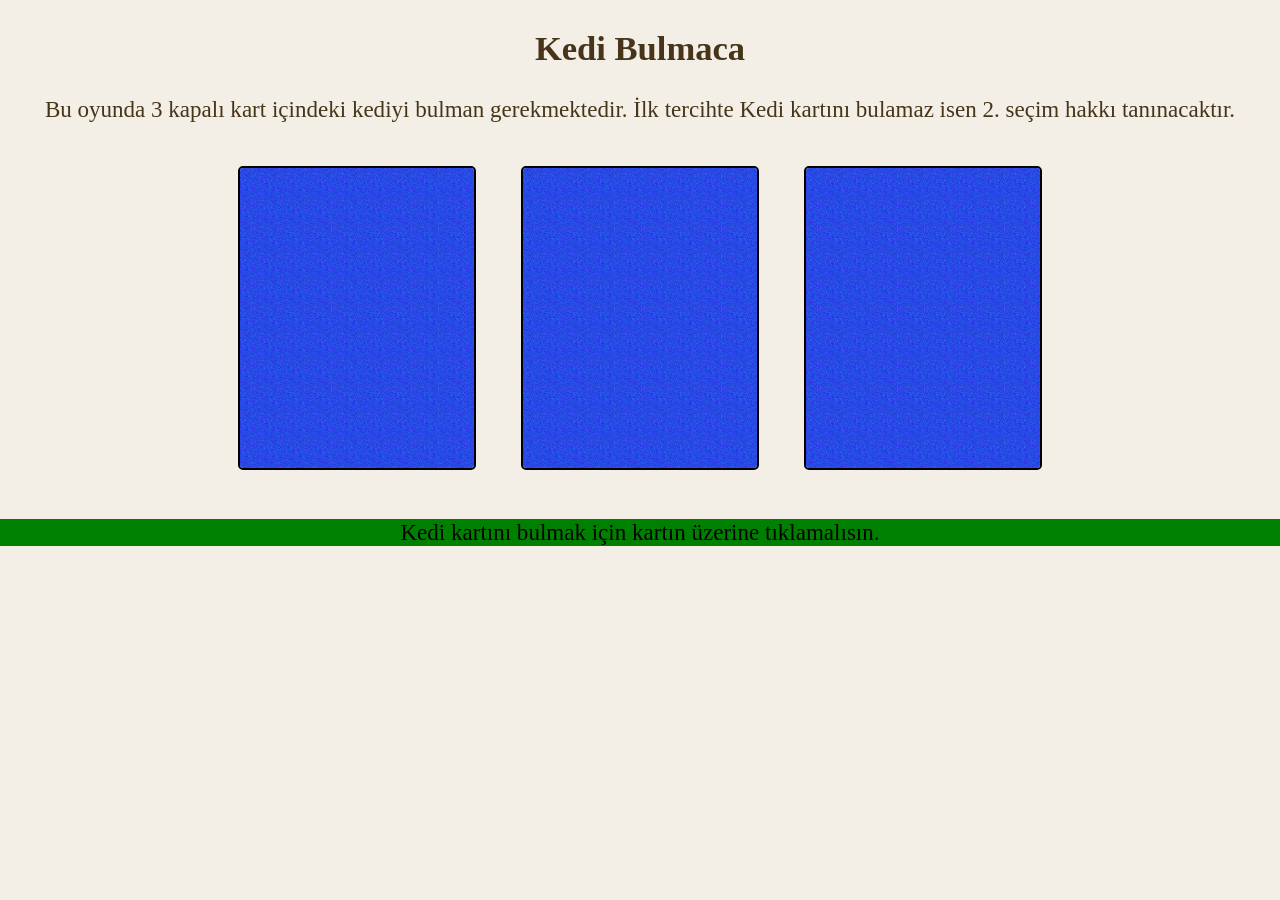
<file: index.html>
<!DOCTYPE html>
<html>
<head>
    <meta charset="UTF-8">
    <title>Kediyi Bul</title>
    <link rel="stylesheet" href="style.css"/>
    <script src="kod.js"></script>
</head>
<body>

<h2>Kedi Bulmaca</h2>

<p>
    Bu oyunda 3 kapalı kart içindeki kediyi bulman gerekmektedir. İlk tercihte Kedi kartını bulamaz isen 2. seçim hakkı tanınacaktır.
</p>

<img id="img0" class="kart" src="img/ArkaKapak.png" onclick="sec(0)">
<img id="img1" class="kart" src="img/ArkaKapak.png" onclick="sec(1)">
<img id="img2" class="kart" src="img/ArkaKapak.png" onclick="sec(2)">

<div class="mesaj">
    <p id="alanId">Kedi kartını bulmak için kartın üzerine tıklamalısın.</p>
    <p id="kazandiId" style="display: none">Kazandın! Tebrikler!
        Yeniden oynamak için <span onclick="yeniden()" class="link">buraya</span> tıklayabilirsin.
    </p>
    <p id="yenildiId" style="display: none">Kaybettin...
        Yeniden oynamak için <span onclick="yeniden()" class="link">buraya</span> tıklayabilirsin.
    </p>
</div>

<script>
    yeniden();
</script>

</body>
</html>
</file>
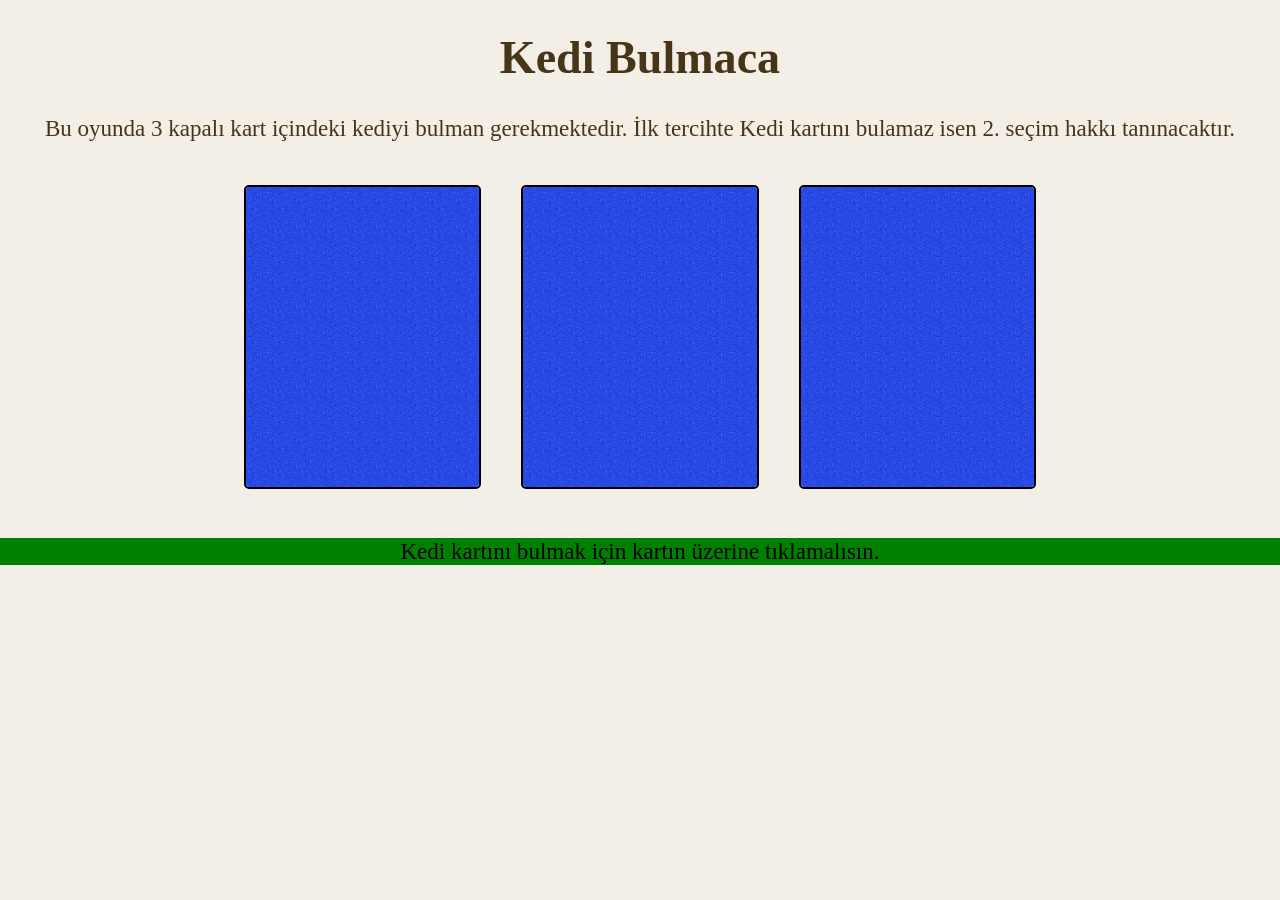
<file: Odev_03/public/index.html>
<!DOCTYPE html>
<html>
<head>
    <meta charset="UTF-8">
    <title>Kediyi Bul</title>
    <link rel="stylesheet" href="style.css"/>
</head>
<body>
<div class="container">
    <h1>Kedi Bulmaca</h1>
    <div class="main-content" id="root" />
</div>

<script src="bundle.js"></script>
</body>
</html>
</file>
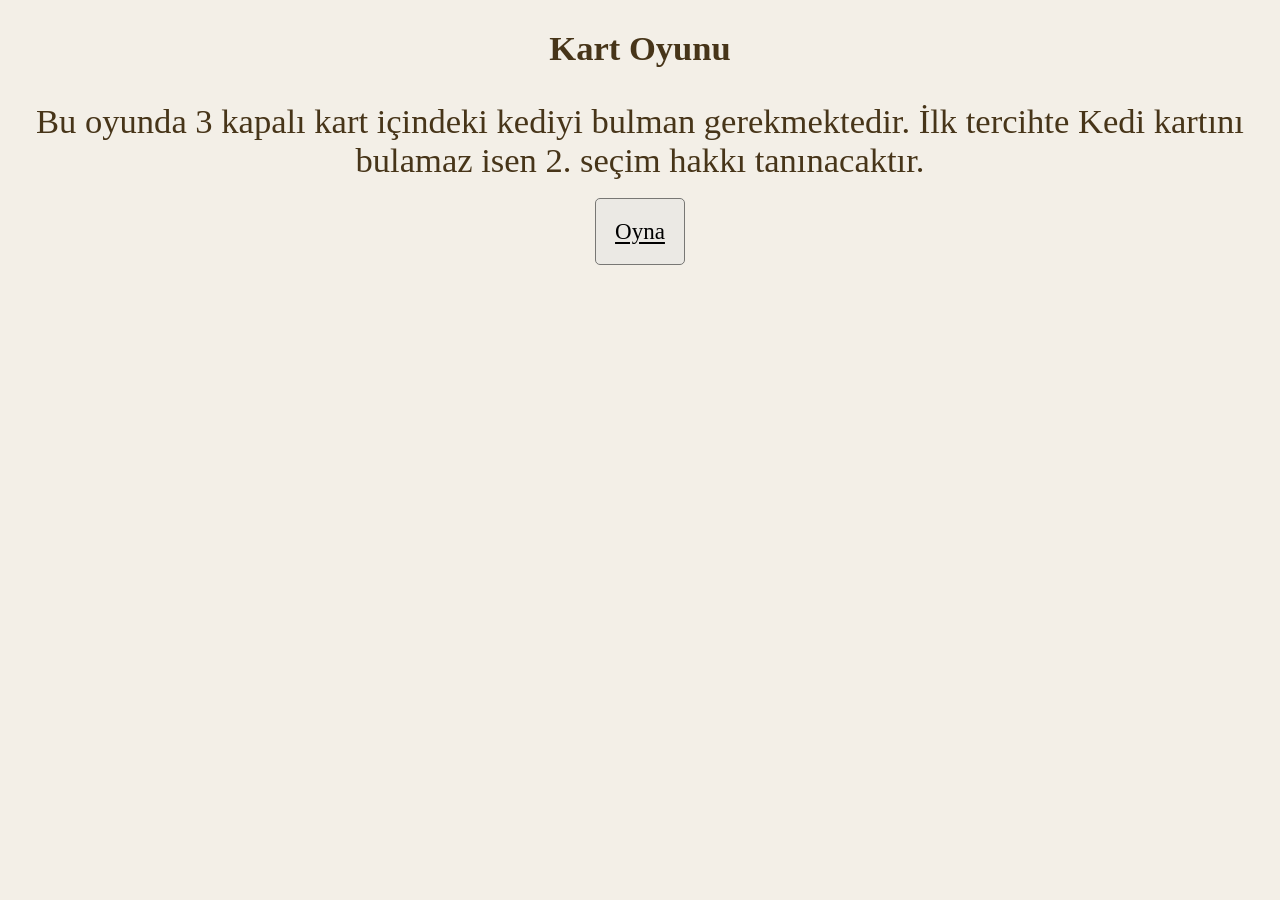
<file: Odev_05/public/index.html>
<!DOCTYPE html>
<html>
<head>
    <meta charset="UTF-8">
    <title>Kediyi Bul</title>
    <link rel="stylesheet" href="style.css"/>
</head>
<body>
<div class="container">
    <div class="main-content" id="root" />
</div>

<script src="bundle.js"></script>
</body>
</html>
</file>
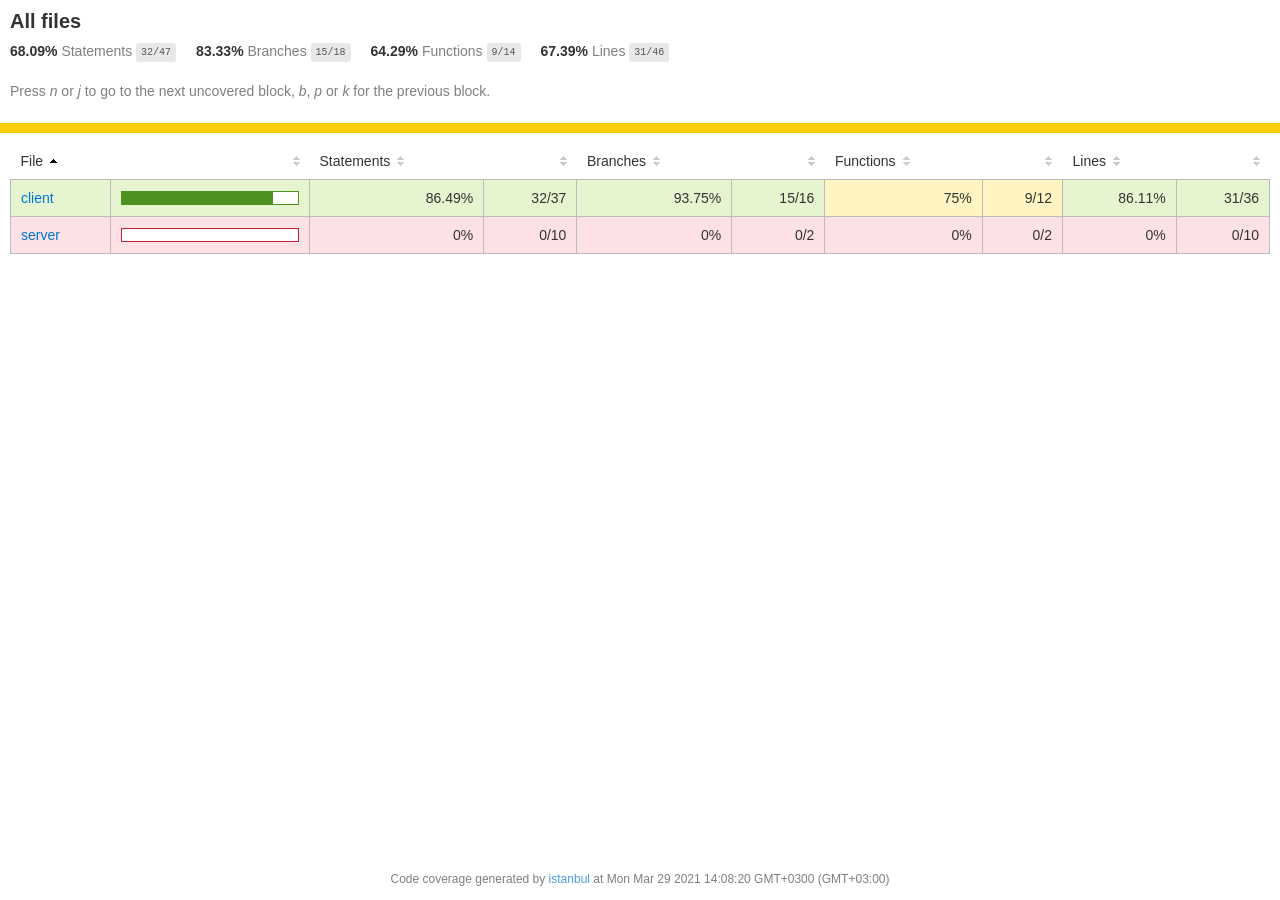
<file: Odev_05/coverage/lcov-report/index.html>
<!doctype html>
<html lang="en">

<head>
    <title>Code coverage report for All files</title>
    <meta charset="utf-8" />
    <link rel="stylesheet" href="prettify.css" />
    <link rel="stylesheet" href="base.css" />
    <link rel="shortcut icon" type="image/x-icon" href="favicon.png" />
    <meta name="viewport" content="width=device-width, initial-scale=1" />
    <style type='text/css'>
        .coverage-summary .sorter {
            background-image: url(sort-arrow-sprite.png);
        }
    </style>
</head>
    
<body>
<div class='wrapper'>
    <div class='pad1'>
        <h1>All files</h1>
        <div class='clearfix'>
            
            <div class='fl pad1y space-right2'>
                <span class="strong">68.09% </span>
                <span class="quiet">Statements</span>
                <span class='fraction'>32/47</span>
            </div>
        
            
            <div class='fl pad1y space-right2'>
                <span class="strong">83.33% </span>
                <span class="quiet">Branches</span>
                <span class='fraction'>15/18</span>
            </div>
        
            
            <div class='fl pad1y space-right2'>
                <span class="strong">64.29% </span>
                <span class="quiet">Functions</span>
                <span class='fraction'>9/14</span>
            </div>
        
            
            <div class='fl pad1y space-right2'>
                <span class="strong">67.39% </span>
                <span class="quiet">Lines</span>
                <span class='fraction'>31/46</span>
            </div>
        
            
        </div>
        <p class="quiet">
            Press <em>n</em> or <em>j</em> to go to the next uncovered block, <em>b</em>, <em>p</em> or <em>k</em> for the previous block.
        </p>
    </div>
    <div class='status-line medium'></div>
    <div class="pad1">
<table class="coverage-summary">
<thead>
<tr>
   <th data-col="file" data-fmt="html" data-html="true" class="file">File</th>
   <th data-col="pic" data-type="number" data-fmt="html" data-html="true" class="pic"></th>
   <th data-col="statements" data-type="number" data-fmt="pct" class="pct">Statements</th>
   <th data-col="statements_raw" data-type="number" data-fmt="html" class="abs"></th>
   <th data-col="branches" data-type="number" data-fmt="pct" class="pct">Branches</th>
   <th data-col="branches_raw" data-type="number" data-fmt="html" class="abs"></th>
   <th data-col="functions" data-type="number" data-fmt="pct" class="pct">Functions</th>
   <th data-col="functions_raw" data-type="number" data-fmt="html" class="abs"></th>
   <th data-col="lines" data-type="number" data-fmt="pct" class="pct">Lines</th>
   <th data-col="lines_raw" data-type="number" data-fmt="html" class="abs"></th>
</tr>
</thead>
<tbody><tr>
	<td class="file high" data-value="client"><a href="client/index.html">client</a></td>
	<td data-value="86.49" class="pic high">
	<div class="chart"><div class="cover-fill" style="width: 86%"></div><div class="cover-empty" style="width: 14%"></div></div>
	</td>
	<td data-value="86.49" class="pct high">86.49%</td>
	<td data-value="37" class="abs high">32/37</td>
	<td data-value="93.75" class="pct high">93.75%</td>
	<td data-value="16" class="abs high">15/16</td>
	<td data-value="75" class="pct medium">75%</td>
	<td data-value="12" class="abs medium">9/12</td>
	<td data-value="86.11" class="pct high">86.11%</td>
	<td data-value="36" class="abs high">31/36</td>
	</tr>

<tr>
	<td class="file low" data-value="server"><a href="server/index.html">server</a></td>
	<td data-value="0" class="pic low">
	<div class="chart"><div class="cover-fill" style="width: 0%"></div><div class="cover-empty" style="width: 100%"></div></div>
	</td>
	<td data-value="0" class="pct low">0%</td>
	<td data-value="10" class="abs low">0/10</td>
	<td data-value="0" class="pct low">0%</td>
	<td data-value="2" class="abs low">0/2</td>
	<td data-value="0" class="pct low">0%</td>
	<td data-value="2" class="abs low">0/2</td>
	<td data-value="0" class="pct low">0%</td>
	<td data-value="10" class="abs low">0/10</td>
	</tr>

</tbody>
</table>
</div>
                <div class='push'></div><!-- for sticky footer -->
            </div><!-- /wrapper -->
            <div class='footer quiet pad2 space-top1 center small'>
                Code coverage generated by
                <a href="https://istanbul.js.org/" target="_blank">istanbul</a>
                at Mon Mar 29 2021 14:08:20 GMT+0300 (GMT+03:00)
            </div>
        </div>
        <script src="prettify.js"></script>
        <script>
            window.onload = function () {
                prettyPrint();
            };
        </script>
        <script src="sorter.js"></script>
        <script src="block-navigation.js"></script>
    </body>
</html>
</file>
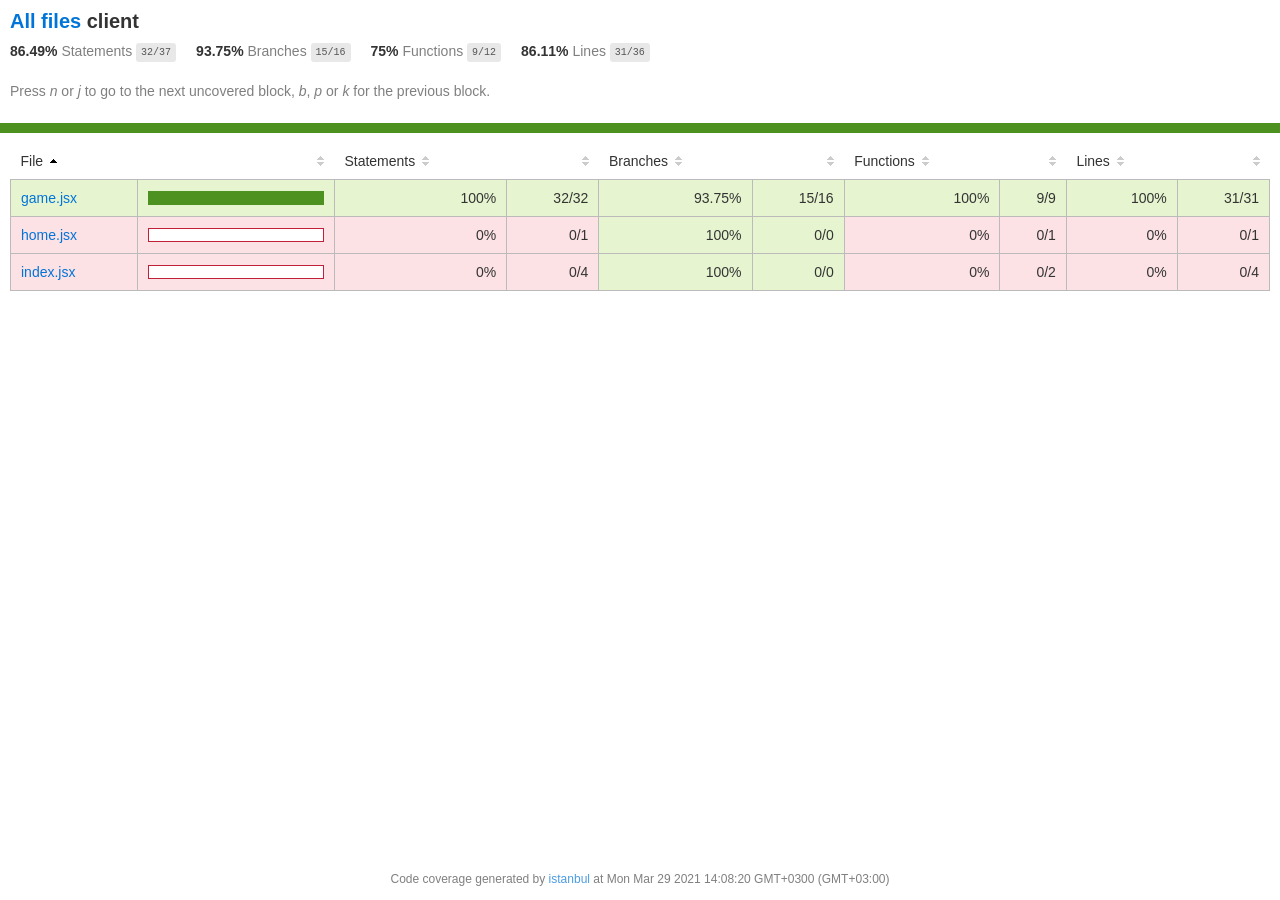
<file: Odev_05/coverage/lcov-report/client/index.html>
<!doctype html>
<html lang="en">

<head>
    <title>Code coverage report for client</title>
    <meta charset="utf-8" />
    <link rel="stylesheet" href="../prettify.css" />
    <link rel="stylesheet" href="../base.css" />
    <link rel="shortcut icon" type="image/x-icon" href="../favicon.png" />
    <meta name="viewport" content="width=device-width, initial-scale=1" />
    <style type='text/css'>
        .coverage-summary .sorter {
            background-image: url(../sort-arrow-sprite.png);
        }
    </style>
</head>
    
<body>
<div class='wrapper'>
    <div class='pad1'>
        <h1><a href="../index.html">All files</a> client</h1>
        <div class='clearfix'>
            
            <div class='fl pad1y space-right2'>
                <span class="strong">86.49% </span>
                <span class="quiet">Statements</span>
                <span class='fraction'>32/37</span>
            </div>
        
            
            <div class='fl pad1y space-right2'>
                <span class="strong">93.75% </span>
                <span class="quiet">Branches</span>
                <span class='fraction'>15/16</span>
            </div>
        
            
            <div class='fl pad1y space-right2'>
                <span class="strong">75% </span>
                <span class="quiet">Functions</span>
                <span class='fraction'>9/12</span>
            </div>
        
            
            <div class='fl pad1y space-right2'>
                <span class="strong">86.11% </span>
                <span class="quiet">Lines</span>
                <span class='fraction'>31/36</span>
            </div>
        
            
        </div>
        <p class="quiet">
            Press <em>n</em> or <em>j</em> to go to the next uncovered block, <em>b</em>, <em>p</em> or <em>k</em> for the previous block.
        </p>
    </div>
    <div class='status-line high'></div>
    <div class="pad1">
<table class="coverage-summary">
<thead>
<tr>
   <th data-col="file" data-fmt="html" data-html="true" class="file">File</th>
   <th data-col="pic" data-type="number" data-fmt="html" data-html="true" class="pic"></th>
   <th data-col="statements" data-type="number" data-fmt="pct" class="pct">Statements</th>
   <th data-col="statements_raw" data-type="number" data-fmt="html" class="abs"></th>
   <th data-col="branches" data-type="number" data-fmt="pct" class="pct">Branches</th>
   <th data-col="branches_raw" data-type="number" data-fmt="html" class="abs"></th>
   <th data-col="functions" data-type="number" data-fmt="pct" class="pct">Functions</th>
   <th data-col="functions_raw" data-type="number" data-fmt="html" class="abs"></th>
   <th data-col="lines" data-type="number" data-fmt="pct" class="pct">Lines</th>
   <th data-col="lines_raw" data-type="number" data-fmt="html" class="abs"></th>
</tr>
</thead>
<tbody><tr>
	<td class="file high" data-value="game.jsx"><a href="game.jsx.html">game.jsx</a></td>
	<td data-value="100" class="pic high">
	<div class="chart"><div class="cover-fill cover-full" style="width: 100%"></div><div class="cover-empty" style="width: 0%"></div></div>
	</td>
	<td data-value="100" class="pct high">100%</td>
	<td data-value="32" class="abs high">32/32</td>
	<td data-value="93.75" class="pct high">93.75%</td>
	<td data-value="16" class="abs high">15/16</td>
	<td data-value="100" class="pct high">100%</td>
	<td data-value="9" class="abs high">9/9</td>
	<td data-value="100" class="pct high">100%</td>
	<td data-value="31" class="abs high">31/31</td>
	</tr>

<tr>
	<td class="file low" data-value="home.jsx"><a href="home.jsx.html">home.jsx</a></td>
	<td data-value="0" class="pic low">
	<div class="chart"><div class="cover-fill" style="width: 0%"></div><div class="cover-empty" style="width: 100%"></div></div>
	</td>
	<td data-value="0" class="pct low">0%</td>
	<td data-value="1" class="abs low">0/1</td>
	<td data-value="100" class="pct high">100%</td>
	<td data-value="0" class="abs high">0/0</td>
	<td data-value="0" class="pct low">0%</td>
	<td data-value="1" class="abs low">0/1</td>
	<td data-value="0" class="pct low">0%</td>
	<td data-value="1" class="abs low">0/1</td>
	</tr>

<tr>
	<td class="file low" data-value="index.jsx"><a href="index.jsx.html">index.jsx</a></td>
	<td data-value="0" class="pic low">
	<div class="chart"><div class="cover-fill" style="width: 0%"></div><div class="cover-empty" style="width: 100%"></div></div>
	</td>
	<td data-value="0" class="pct low">0%</td>
	<td data-value="4" class="abs low">0/4</td>
	<td data-value="100" class="pct high">100%</td>
	<td data-value="0" class="abs high">0/0</td>
	<td data-value="0" class="pct low">0%</td>
	<td data-value="2" class="abs low">0/2</td>
	<td data-value="0" class="pct low">0%</td>
	<td data-value="4" class="abs low">0/4</td>
	</tr>

</tbody>
</table>
</div>
                <div class='push'></div><!-- for sticky footer -->
            </div><!-- /wrapper -->
            <div class='footer quiet pad2 space-top1 center small'>
                Code coverage generated by
                <a href="https://istanbul.js.org/" target="_blank">istanbul</a>
                at Mon Mar 29 2021 14:08:20 GMT+0300 (GMT+03:00)
            </div>
        </div>
        <script src="../prettify.js"></script>
        <script>
            window.onload = function () {
                prettyPrint();
            };
        </script>
        <script src="../sorter.js"></script>
        <script src="../block-navigation.js"></script>
    </body>
</html>
</file>
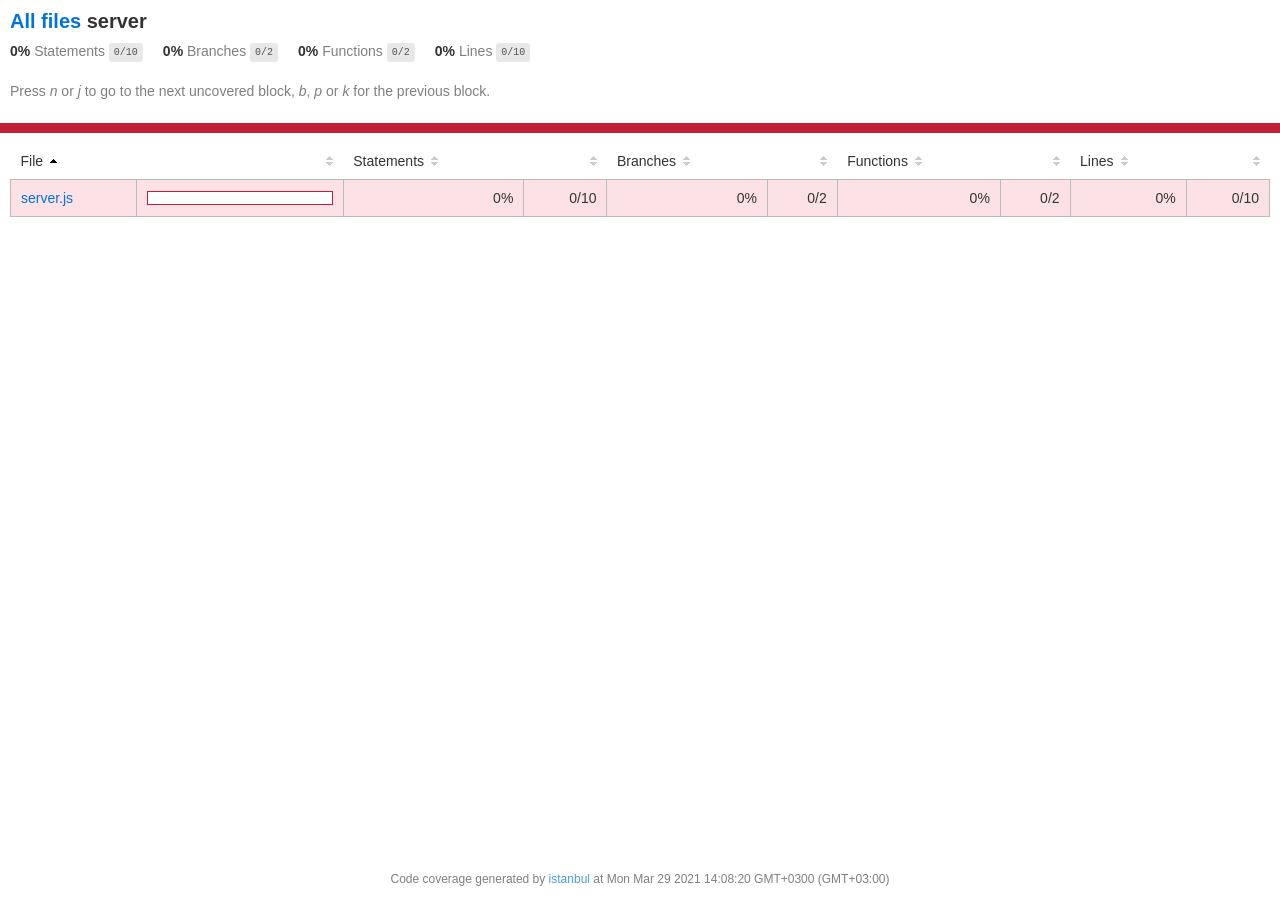
<file: Odev_05/coverage/lcov-report/server/index.html>
<!doctype html>
<html lang="en">

<head>
    <title>Code coverage report for server</title>
    <meta charset="utf-8" />
    <link rel="stylesheet" href="../prettify.css" />
    <link rel="stylesheet" href="../base.css" />
    <link rel="shortcut icon" type="image/x-icon" href="../favicon.png" />
    <meta name="viewport" content="width=device-width, initial-scale=1" />
    <style type='text/css'>
        .coverage-summary .sorter {
            background-image: url(../sort-arrow-sprite.png);
        }
    </style>
</head>
    
<body>
<div class='wrapper'>
    <div class='pad1'>
        <h1><a href="../index.html">All files</a> server</h1>
        <div class='clearfix'>
            
            <div class='fl pad1y space-right2'>
                <span class="strong">0% </span>
                <span class="quiet">Statements</span>
                <span class='fraction'>0/10</span>
            </div>
        
            
            <div class='fl pad1y space-right2'>
                <span class="strong">0% </span>
                <span class="quiet">Branches</span>
                <span class='fraction'>0/2</span>
            </div>
        
            
            <div class='fl pad1y space-right2'>
                <span class="strong">0% </span>
                <span class="quiet">Functions</span>
                <span class='fraction'>0/2</span>
            </div>
        
            
            <div class='fl pad1y space-right2'>
                <span class="strong">0% </span>
                <span class="quiet">Lines</span>
                <span class='fraction'>0/10</span>
            </div>
        
            
        </div>
        <p class="quiet">
            Press <em>n</em> or <em>j</em> to go to the next uncovered block, <em>b</em>, <em>p</em> or <em>k</em> for the previous block.
        </p>
    </div>
    <div class='status-line low'></div>
    <div class="pad1">
<table class="coverage-summary">
<thead>
<tr>
   <th data-col="file" data-fmt="html" data-html="true" class="file">File</th>
   <th data-col="pic" data-type="number" data-fmt="html" data-html="true" class="pic"></th>
   <th data-col="statements" data-type="number" data-fmt="pct" class="pct">Statements</th>
   <th data-col="statements_raw" data-type="number" data-fmt="html" class="abs"></th>
   <th data-col="branches" data-type="number" data-fmt="pct" class="pct">Branches</th>
   <th data-col="branches_raw" data-type="number" data-fmt="html" class="abs"></th>
   <th data-col="functions" data-type="number" data-fmt="pct" class="pct">Functions</th>
   <th data-col="functions_raw" data-type="number" data-fmt="html" class="abs"></th>
   <th data-col="lines" data-type="number" data-fmt="pct" class="pct">Lines</th>
   <th data-col="lines_raw" data-type="number" data-fmt="html" class="abs"></th>
</tr>
</thead>
<tbody><tr>
	<td class="file low" data-value="server.js"><a href="server.js.html">server.js</a></td>
	<td data-value="0" class="pic low">
	<div class="chart"><div class="cover-fill" style="width: 0%"></div><div class="cover-empty" style="width: 100%"></div></div>
	</td>
	<td data-value="0" class="pct low">0%</td>
	<td data-value="10" class="abs low">0/10</td>
	<td data-value="0" class="pct low">0%</td>
	<td data-value="2" class="abs low">0/2</td>
	<td data-value="0" class="pct low">0%</td>
	<td data-value="2" class="abs low">0/2</td>
	<td data-value="0" class="pct low">0%</td>
	<td data-value="10" class="abs low">0/10</td>
	</tr>

</tbody>
</table>
</div>
                <div class='push'></div><!-- for sticky footer -->
            </div><!-- /wrapper -->
            <div class='footer quiet pad2 space-top1 center small'>
                Code coverage generated by
                <a href="https://istanbul.js.org/" target="_blank">istanbul</a>
                at Mon Mar 29 2021 14:08:20 GMT+0300 (GMT+03:00)
            </div>
        </div>
        <script src="../prettify.js"></script>
        <script>
            window.onload = function () {
                prettyPrint();
            };
        </script>
        <script src="../sorter.js"></script>
        <script src="../block-navigation.js"></script>
    </body>
</html>
</file>
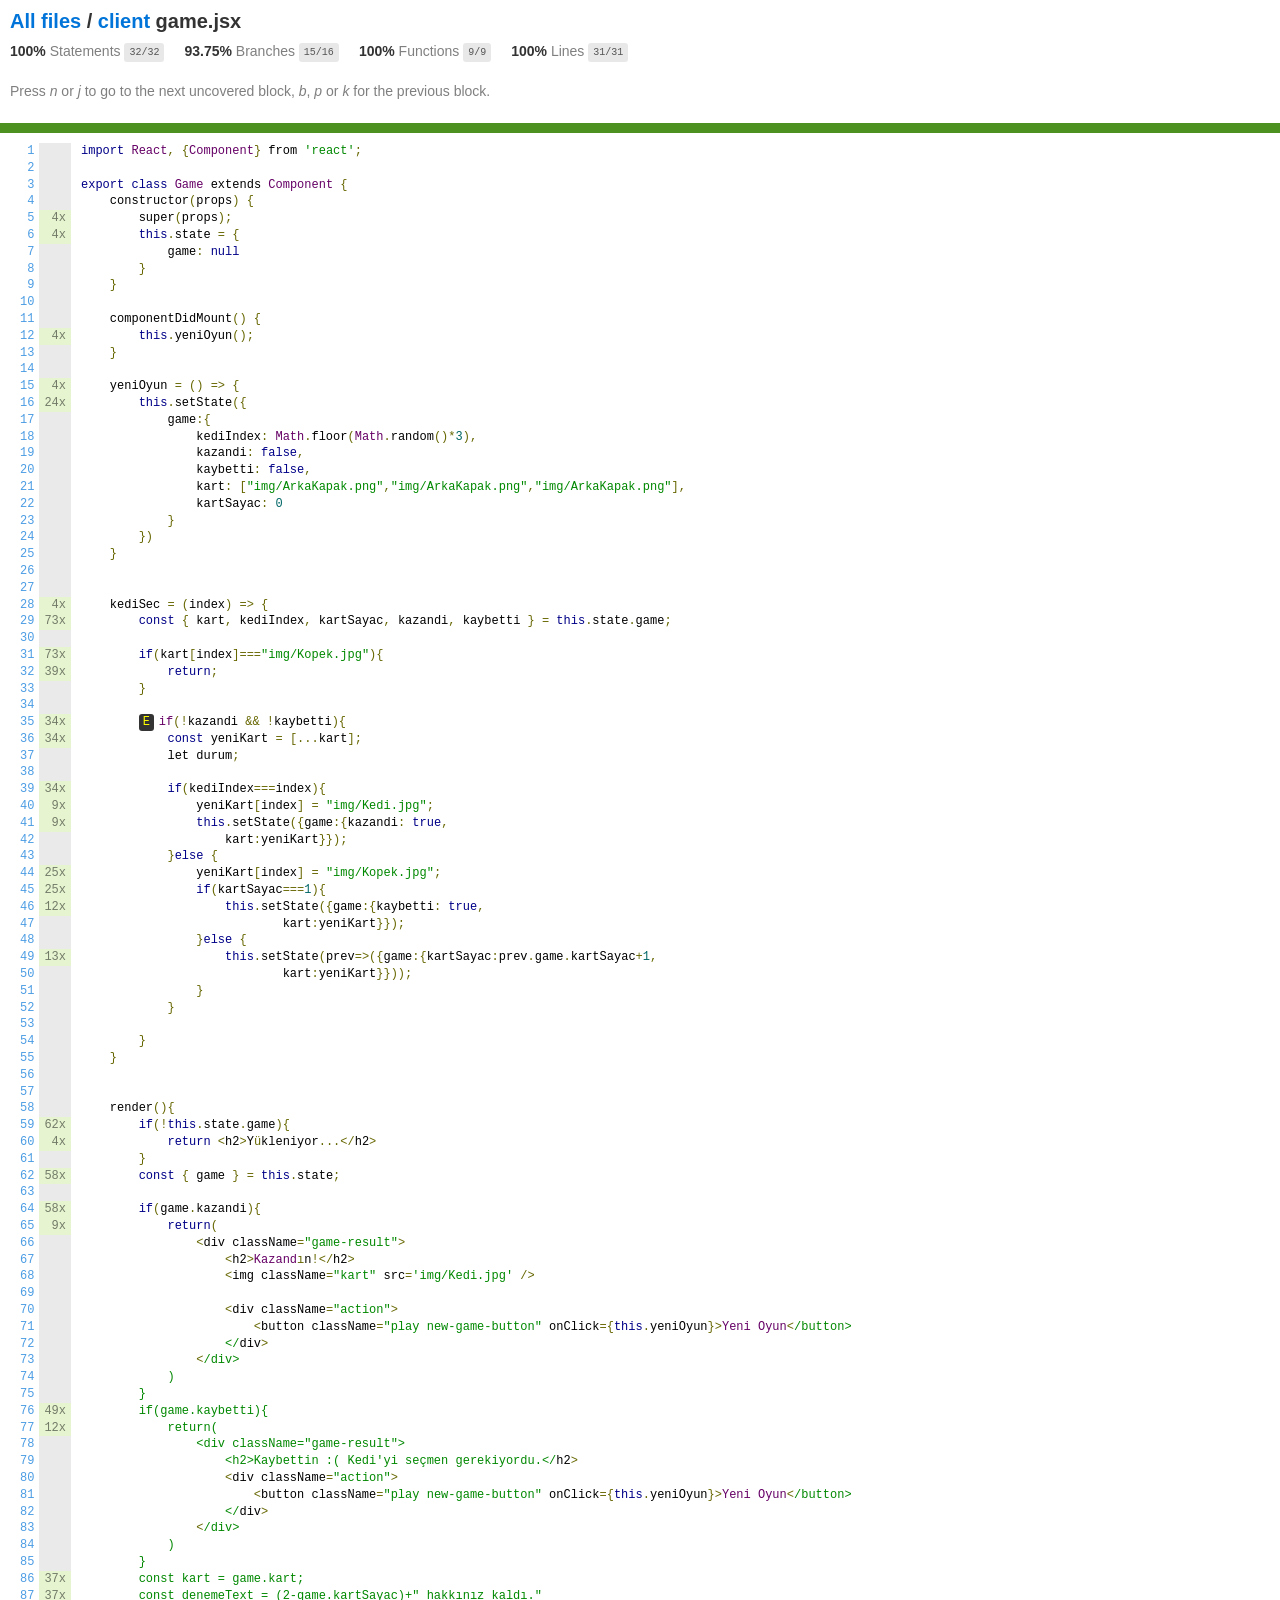
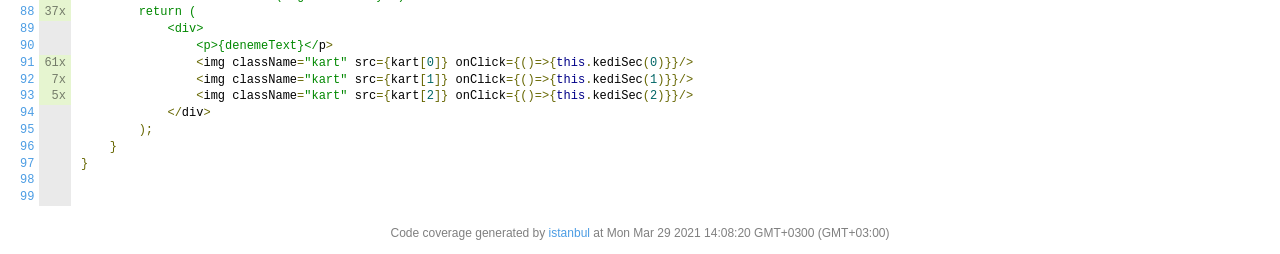
<file: Odev_05/coverage/lcov-report/client/game.jsx.html>
<!doctype html>
<html lang="en">

<head>
    <title>Code coverage report for client/game.jsx</title>
    <meta charset="utf-8" />
    <link rel="stylesheet" href="../prettify.css" />
    <link rel="stylesheet" href="../base.css" />
    <link rel="shortcut icon" type="image/x-icon" href="../favicon.png" />
    <meta name="viewport" content="width=device-width, initial-scale=1" />
    <style type='text/css'>
        .coverage-summary .sorter {
            background-image: url(../sort-arrow-sprite.png);
        }
    </style>
</head>
    
<body>
<div class='wrapper'>
    <div class='pad1'>
        <h1><a href="../index.html">All files</a> / <a href="index.html">client</a> game.jsx</h1>
        <div class='clearfix'>
            
            <div class='fl pad1y space-right2'>
                <span class="strong">100% </span>
                <span class="quiet">Statements</span>
                <span class='fraction'>32/32</span>
            </div>
        
            
            <div class='fl pad1y space-right2'>
                <span class="strong">93.75% </span>
                <span class="quiet">Branches</span>
                <span class='fraction'>15/16</span>
            </div>
        
            
            <div class='fl pad1y space-right2'>
                <span class="strong">100% </span>
                <span class="quiet">Functions</span>
                <span class='fraction'>9/9</span>
            </div>
        
            
            <div class='fl pad1y space-right2'>
                <span class="strong">100% </span>
                <span class="quiet">Lines</span>
                <span class='fraction'>31/31</span>
            </div>
        
            
        </div>
        <p class="quiet">
            Press <em>n</em> or <em>j</em> to go to the next uncovered block, <em>b</em>, <em>p</em> or <em>k</em> for the previous block.
        </p>
    </div>
    <div class='status-line high'></div>
    <pre><table class="coverage">
<tr><td class="line-count quiet"><a name='L1'></a><a href='#L1'>1</a>
<a name='L2'></a><a href='#L2'>2</a>
<a name='L3'></a><a href='#L3'>3</a>
<a name='L4'></a><a href='#L4'>4</a>
<a name='L5'></a><a href='#L5'>5</a>
<a name='L6'></a><a href='#L6'>6</a>
<a name='L7'></a><a href='#L7'>7</a>
<a name='L8'></a><a href='#L8'>8</a>
<a name='L9'></a><a href='#L9'>9</a>
<a name='L10'></a><a href='#L10'>10</a>
<a name='L11'></a><a href='#L11'>11</a>
<a name='L12'></a><a href='#L12'>12</a>
<a name='L13'></a><a href='#L13'>13</a>
<a name='L14'></a><a href='#L14'>14</a>
<a name='L15'></a><a href='#L15'>15</a>
<a name='L16'></a><a href='#L16'>16</a>
<a name='L17'></a><a href='#L17'>17</a>
<a name='L18'></a><a href='#L18'>18</a>
<a name='L19'></a><a href='#L19'>19</a>
<a name='L20'></a><a href='#L20'>20</a>
<a name='L21'></a><a href='#L21'>21</a>
<a name='L22'></a><a href='#L22'>22</a>
<a name='L23'></a><a href='#L23'>23</a>
<a name='L24'></a><a href='#L24'>24</a>
<a name='L25'></a><a href='#L25'>25</a>
<a name='L26'></a><a href='#L26'>26</a>
<a name='L27'></a><a href='#L27'>27</a>
<a name='L28'></a><a href='#L28'>28</a>
<a name='L29'></a><a href='#L29'>29</a>
<a name='L30'></a><a href='#L30'>30</a>
<a name='L31'></a><a href='#L31'>31</a>
<a name='L32'></a><a href='#L32'>32</a>
<a name='L33'></a><a href='#L33'>33</a>
<a name='L34'></a><a href='#L34'>34</a>
<a name='L35'></a><a href='#L35'>35</a>
<a name='L36'></a><a href='#L36'>36</a>
<a name='L37'></a><a href='#L37'>37</a>
<a name='L38'></a><a href='#L38'>38</a>
<a name='L39'></a><a href='#L39'>39</a>
<a name='L40'></a><a href='#L40'>40</a>
<a name='L41'></a><a href='#L41'>41</a>
<a name='L42'></a><a href='#L42'>42</a>
<a name='L43'></a><a href='#L43'>43</a>
<a name='L44'></a><a href='#L44'>44</a>
<a name='L45'></a><a href='#L45'>45</a>
<a name='L46'></a><a href='#L46'>46</a>
<a name='L47'></a><a href='#L47'>47</a>
<a name='L48'></a><a href='#L48'>48</a>
<a name='L49'></a><a href='#L49'>49</a>
<a name='L50'></a><a href='#L50'>50</a>
<a name='L51'></a><a href='#L51'>51</a>
<a name='L52'></a><a href='#L52'>52</a>
<a name='L53'></a><a href='#L53'>53</a>
<a name='L54'></a><a href='#L54'>54</a>
<a name='L55'></a><a href='#L55'>55</a>
<a name='L56'></a><a href='#L56'>56</a>
<a name='L57'></a><a href='#L57'>57</a>
<a name='L58'></a><a href='#L58'>58</a>
<a name='L59'></a><a href='#L59'>59</a>
<a name='L60'></a><a href='#L60'>60</a>
<a name='L61'></a><a href='#L61'>61</a>
<a name='L62'></a><a href='#L62'>62</a>
<a name='L63'></a><a href='#L63'>63</a>
<a name='L64'></a><a href='#L64'>64</a>
<a name='L65'></a><a href='#L65'>65</a>
<a name='L66'></a><a href='#L66'>66</a>
<a name='L67'></a><a href='#L67'>67</a>
<a name='L68'></a><a href='#L68'>68</a>
<a name='L69'></a><a href='#L69'>69</a>
<a name='L70'></a><a href='#L70'>70</a>
<a name='L71'></a><a href='#L71'>71</a>
<a name='L72'></a><a href='#L72'>72</a>
<a name='L73'></a><a href='#L73'>73</a>
<a name='L74'></a><a href='#L74'>74</a>
<a name='L75'></a><a href='#L75'>75</a>
<a name='L76'></a><a href='#L76'>76</a>
<a name='L77'></a><a href='#L77'>77</a>
<a name='L78'></a><a href='#L78'>78</a>
<a name='L79'></a><a href='#L79'>79</a>
<a name='L80'></a><a href='#L80'>80</a>
<a name='L81'></a><a href='#L81'>81</a>
<a name='L82'></a><a href='#L82'>82</a>
<a name='L83'></a><a href='#L83'>83</a>
<a name='L84'></a><a href='#L84'>84</a>
<a name='L85'></a><a href='#L85'>85</a>
<a name='L86'></a><a href='#L86'>86</a>
<a name='L87'></a><a href='#L87'>87</a>
<a name='L88'></a><a href='#L88'>88</a>
<a name='L89'></a><a href='#L89'>89</a>
<a name='L90'></a><a href='#L90'>90</a>
<a name='L91'></a><a href='#L91'>91</a>
<a name='L92'></a><a href='#L92'>92</a>
<a name='L93'></a><a href='#L93'>93</a>
<a name='L94'></a><a href='#L94'>94</a>
<a name='L95'></a><a href='#L95'>95</a>
<a name='L96'></a><a href='#L96'>96</a>
<a name='L97'></a><a href='#L97'>97</a>
<a name='L98'></a><a href='#L98'>98</a>
<a name='L99'></a><a href='#L99'>99</a></td><td class="line-coverage quiet"><span class="cline-any cline-neutral">&nbsp;</span>
<span class="cline-any cline-neutral">&nbsp;</span>
<span class="cline-any cline-neutral">&nbsp;</span>
<span class="cline-any cline-neutral">&nbsp;</span>
<span class="cline-any cline-yes">4x</span>
<span class="cline-any cline-yes">4x</span>
<span class="cline-any cline-neutral">&nbsp;</span>
<span class="cline-any cline-neutral">&nbsp;</span>
<span class="cline-any cline-neutral">&nbsp;</span>
<span class="cline-any cline-neutral">&nbsp;</span>
<span class="cline-any cline-neutral">&nbsp;</span>
<span class="cline-any cline-yes">4x</span>
<span class="cline-any cline-neutral">&nbsp;</span>
<span class="cline-any cline-neutral">&nbsp;</span>
<span class="cline-any cline-yes">4x</span>
<span class="cline-any cline-yes">24x</span>
<span class="cline-any cline-neutral">&nbsp;</span>
<span class="cline-any cline-neutral">&nbsp;</span>
<span class="cline-any cline-neutral">&nbsp;</span>
<span class="cline-any cline-neutral">&nbsp;</span>
<span class="cline-any cline-neutral">&nbsp;</span>
<span class="cline-any cline-neutral">&nbsp;</span>
<span class="cline-any cline-neutral">&nbsp;</span>
<span class="cline-any cline-neutral">&nbsp;</span>
<span class="cline-any cline-neutral">&nbsp;</span>
<span class="cline-any cline-neutral">&nbsp;</span>
<span class="cline-any cline-neutral">&nbsp;</span>
<span class="cline-any cline-yes">4x</span>
<span class="cline-any cline-yes">73x</span>
<span class="cline-any cline-neutral">&nbsp;</span>
<span class="cline-any cline-yes">73x</span>
<span class="cline-any cline-yes">39x</span>
<span class="cline-any cline-neutral">&nbsp;</span>
<span class="cline-any cline-neutral">&nbsp;</span>
<span class="cline-any cline-yes">34x</span>
<span class="cline-any cline-yes">34x</span>
<span class="cline-any cline-neutral">&nbsp;</span>
<span class="cline-any cline-neutral">&nbsp;</span>
<span class="cline-any cline-yes">34x</span>
<span class="cline-any cline-yes">9x</span>
<span class="cline-any cline-yes">9x</span>
<span class="cline-any cline-neutral">&nbsp;</span>
<span class="cline-any cline-neutral">&nbsp;</span>
<span class="cline-any cline-yes">25x</span>
<span class="cline-any cline-yes">25x</span>
<span class="cline-any cline-yes">12x</span>
<span class="cline-any cline-neutral">&nbsp;</span>
<span class="cline-any cline-neutral">&nbsp;</span>
<span class="cline-any cline-yes">13x</span>
<span class="cline-any cline-neutral">&nbsp;</span>
<span class="cline-any cline-neutral">&nbsp;</span>
<span class="cline-any cline-neutral">&nbsp;</span>
<span class="cline-any cline-neutral">&nbsp;</span>
<span class="cline-any cline-neutral">&nbsp;</span>
<span class="cline-any cline-neutral">&nbsp;</span>
<span class="cline-any cline-neutral">&nbsp;</span>
<span class="cline-any cline-neutral">&nbsp;</span>
<span class="cline-any cline-neutral">&nbsp;</span>
<span class="cline-any cline-yes">62x</span>
<span class="cline-any cline-yes">4x</span>
<span class="cline-any cline-neutral">&nbsp;</span>
<span class="cline-any cline-yes">58x</span>
<span class="cline-any cline-neutral">&nbsp;</span>
<span class="cline-any cline-yes">58x</span>
<span class="cline-any cline-yes">9x</span>
<span class="cline-any cline-neutral">&nbsp;</span>
<span class="cline-any cline-neutral">&nbsp;</span>
<span class="cline-any cline-neutral">&nbsp;</span>
<span class="cline-any cline-neutral">&nbsp;</span>
<span class="cline-any cline-neutral">&nbsp;</span>
<span class="cline-any cline-neutral">&nbsp;</span>
<span class="cline-any cline-neutral">&nbsp;</span>
<span class="cline-any cline-neutral">&nbsp;</span>
<span class="cline-any cline-neutral">&nbsp;</span>
<span class="cline-any cline-neutral">&nbsp;</span>
<span class="cline-any cline-yes">49x</span>
<span class="cline-any cline-yes">12x</span>
<span class="cline-any cline-neutral">&nbsp;</span>
<span class="cline-any cline-neutral">&nbsp;</span>
<span class="cline-any cline-neutral">&nbsp;</span>
<span class="cline-any cline-neutral">&nbsp;</span>
<span class="cline-any cline-neutral">&nbsp;</span>
<span class="cline-any cline-neutral">&nbsp;</span>
<span class="cline-any cline-neutral">&nbsp;</span>
<span class="cline-any cline-neutral">&nbsp;</span>
<span class="cline-any cline-yes">37x</span>
<span class="cline-any cline-yes">37x</span>
<span class="cline-any cline-yes">37x</span>
<span class="cline-any cline-neutral">&nbsp;</span>
<span class="cline-any cline-neutral">&nbsp;</span>
<span class="cline-any cline-yes">61x</span>
<span class="cline-any cline-yes">7x</span>
<span class="cline-any cline-yes">5x</span>
<span class="cline-any cline-neutral">&nbsp;</span>
<span class="cline-any cline-neutral">&nbsp;</span>
<span class="cline-any cline-neutral">&nbsp;</span>
<span class="cline-any cline-neutral">&nbsp;</span>
<span class="cline-any cline-neutral">&nbsp;</span>
<span class="cline-any cline-neutral">&nbsp;</span></td><td class="text"><pre class="prettyprint lang-js">import React, {Component} from 'react';
&nbsp;
export class Game extends Component {
    constructor(props) {
        super(props);
        this.state = {
            game: null
        }
    }
&nbsp;
    componentDidMount() {
        this.yeniOyun();
    }
&nbsp;
    yeniOyun = () =&gt; {
        this.setState({
            game:{
                kediIndex: Math.floor(Math.random()*3),
                kazandi: false,
                kaybetti: false,
                kart: ["img/ArkaKapak.png","img/ArkaKapak.png","img/ArkaKapak.png"],
                kartSayac: 0
            }
        })
    }
&nbsp;
&nbsp;
    kediSec = (index) =&gt; {
        const { kart, kediIndex, kartSayac, kazandi, kaybetti } = this.state.game;
&nbsp;
        if(kart[index]==="img/Kopek.jpg"){
            return;
        }
&nbsp;
        <span class="missing-if-branch" title="else path not taken" >E</span>if(!kazandi &amp;&amp; !kaybetti){
            const yeniKart = [...kart];
            let durum;
&nbsp;
            if(kediIndex===index){
                yeniKart[index] = "img/Kedi.jpg";
                this.setState({game:{kazandi: true,
                    kart:yeniKart}});
            }else {
                yeniKart[index] = "img/Kopek.jpg";
                if(kartSayac===1){
                    this.setState({game:{kaybetti: true,
                            kart:yeniKart}});
                }else {
                    this.setState(prev=&gt;({game:{kartSayac:prev.game.kartSayac+1,
                            kart:yeniKart}}));
                }
            }
&nbsp;
        }
    }
&nbsp;
&nbsp;
    render(){
        if(!this.state.game){
            return &lt;h2&gt;Yükleniyor...&lt;/h2&gt;
        }
        const { game } = this.state;
&nbsp;
        if(game.kazandi){
            return(
                &lt;div className="game-result"&gt;
                    &lt;h2&gt;Kazandın!&lt;/h2&gt;
                    &lt;img className="kart" src='img/Kedi.jpg' /&gt;
&nbsp;
                    &lt;div className="action"&gt;
                        &lt;button className="play new-game-button" onClick={this.yeniOyun}&gt;Yeni Oyun&lt;/button&gt;
                    &lt;/div&gt;
                &lt;/div&gt;
            )
        }
        if(game.kaybetti){
            return(
                &lt;div className="game-result"&gt;
                    &lt;h2&gt;Kaybettin :( Kedi'yi seçmen gerekiyordu.&lt;/h2&gt;
                    &lt;div className="action"&gt;
                        &lt;button className="play new-game-button" onClick={this.yeniOyun}&gt;Yeni Oyun&lt;/button&gt;
                    &lt;/div&gt;
                &lt;/div&gt;
            )
        }
        const kart = game.kart;
        const denemeText = (2-game.kartSayac)+" hakkınız kaldı."
        return (
            &lt;div&gt;
                &lt;p&gt;{denemeText}&lt;/p&gt;
                &lt;img className="kart" src={kart[0]} onClick={()=&gt;{this.kediSec(0)}}/&gt;
                &lt;img className="kart" src={kart[1]} onClick={()=&gt;{this.kediSec(1)}}/&gt;
                &lt;img className="kart" src={kart[2]} onClick={()=&gt;{this.kediSec(2)}}/&gt;
            &lt;/div&gt;
        );
    }
}
&nbsp;
&nbsp;</pre></td></tr></table></pre>

                <div class='push'></div><!-- for sticky footer -->
            </div><!-- /wrapper -->
            <div class='footer quiet pad2 space-top1 center small'>
                Code coverage generated by
                <a href="https://istanbul.js.org/" target="_blank">istanbul</a>
                at Mon Mar 29 2021 14:08:20 GMT+0300 (GMT+03:00)
            </div>
        </div>
        <script src="../prettify.js"></script>
        <script>
            window.onload = function () {
                prettyPrint();
            };
        </script>
        <script src="../sorter.js"></script>
        <script src="../block-navigation.js"></script>
    </body>
</html>
</file>
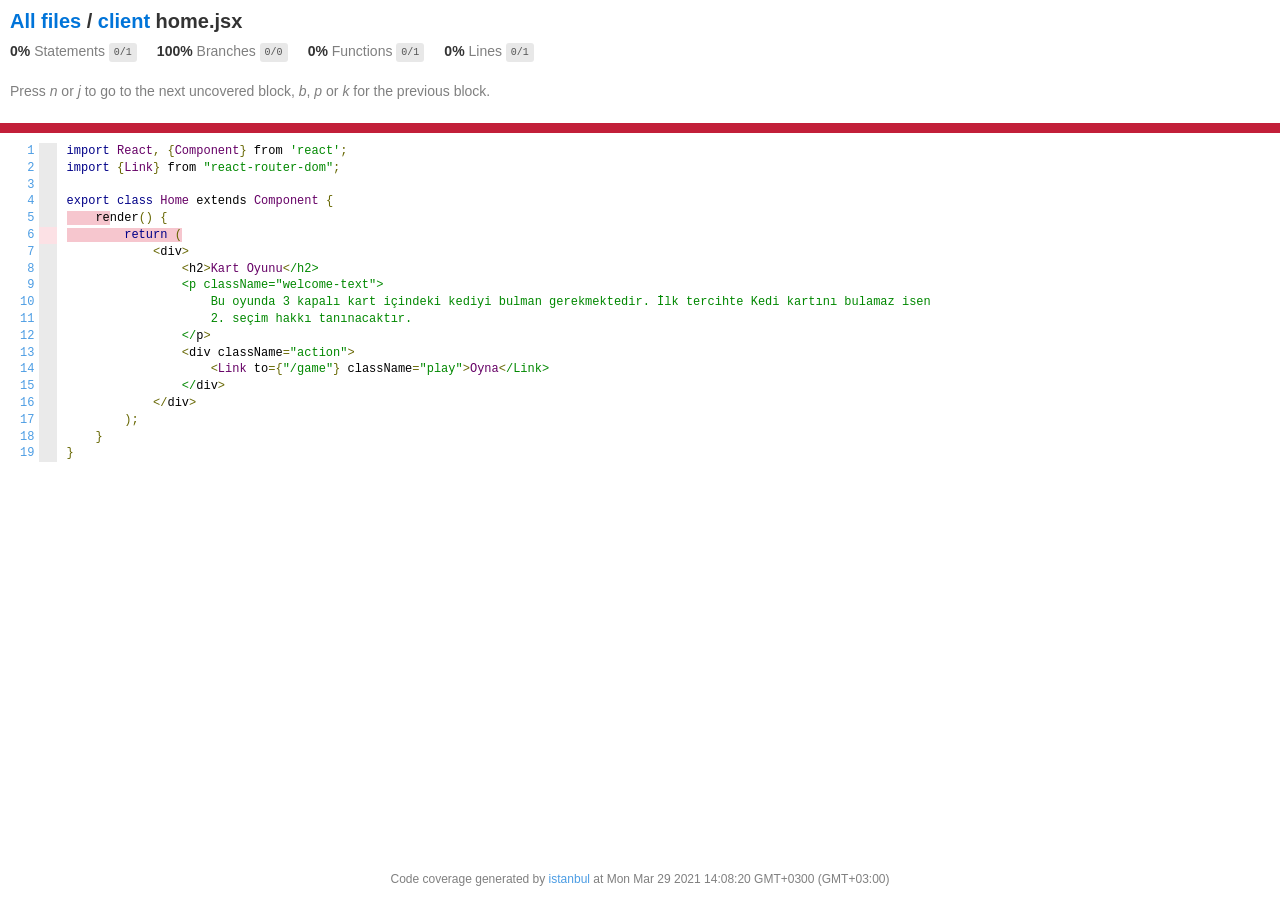
<file: Odev_05/coverage/lcov-report/client/home.jsx.html>
<!doctype html>
<html lang="en">

<head>
    <title>Code coverage report for client/home.jsx</title>
    <meta charset="utf-8" />
    <link rel="stylesheet" href="../prettify.css" />
    <link rel="stylesheet" href="../base.css" />
    <link rel="shortcut icon" type="image/x-icon" href="../favicon.png" />
    <meta name="viewport" content="width=device-width, initial-scale=1" />
    <style type='text/css'>
        .coverage-summary .sorter {
            background-image: url(../sort-arrow-sprite.png);
        }
    </style>
</head>
    
<body>
<div class='wrapper'>
    <div class='pad1'>
        <h1><a href="../index.html">All files</a> / <a href="index.html">client</a> home.jsx</h1>
        <div class='clearfix'>
            
            <div class='fl pad1y space-right2'>
                <span class="strong">0% </span>
                <span class="quiet">Statements</span>
                <span class='fraction'>0/1</span>
            </div>
        
            
            <div class='fl pad1y space-right2'>
                <span class="strong">100% </span>
                <span class="quiet">Branches</span>
                <span class='fraction'>0/0</span>
            </div>
        
            
            <div class='fl pad1y space-right2'>
                <span class="strong">0% </span>
                <span class="quiet">Functions</span>
                <span class='fraction'>0/1</span>
            </div>
        
            
            <div class='fl pad1y space-right2'>
                <span class="strong">0% </span>
                <span class="quiet">Lines</span>
                <span class='fraction'>0/1</span>
            </div>
        
            
        </div>
        <p class="quiet">
            Press <em>n</em> or <em>j</em> to go to the next uncovered block, <em>b</em>, <em>p</em> or <em>k</em> for the previous block.
        </p>
    </div>
    <div class='status-line low'></div>
    <pre><table class="coverage">
<tr><td class="line-count quiet"><a name='L1'></a><a href='#L1'>1</a>
<a name='L2'></a><a href='#L2'>2</a>
<a name='L3'></a><a href='#L3'>3</a>
<a name='L4'></a><a href='#L4'>4</a>
<a name='L5'></a><a href='#L5'>5</a>
<a name='L6'></a><a href='#L6'>6</a>
<a name='L7'></a><a href='#L7'>7</a>
<a name='L8'></a><a href='#L8'>8</a>
<a name='L9'></a><a href='#L9'>9</a>
<a name='L10'></a><a href='#L10'>10</a>
<a name='L11'></a><a href='#L11'>11</a>
<a name='L12'></a><a href='#L12'>12</a>
<a name='L13'></a><a href='#L13'>13</a>
<a name='L14'></a><a href='#L14'>14</a>
<a name='L15'></a><a href='#L15'>15</a>
<a name='L16'></a><a href='#L16'>16</a>
<a name='L17'></a><a href='#L17'>17</a>
<a name='L18'></a><a href='#L18'>18</a>
<a name='L19'></a><a href='#L19'>19</a></td><td class="line-coverage quiet"><span class="cline-any cline-neutral">&nbsp;</span>
<span class="cline-any cline-neutral">&nbsp;</span>
<span class="cline-any cline-neutral">&nbsp;</span>
<span class="cline-any cline-neutral">&nbsp;</span>
<span class="cline-any cline-neutral">&nbsp;</span>
<span class="cline-any cline-no">&nbsp;</span>
<span class="cline-any cline-neutral">&nbsp;</span>
<span class="cline-any cline-neutral">&nbsp;</span>
<span class="cline-any cline-neutral">&nbsp;</span>
<span class="cline-any cline-neutral">&nbsp;</span>
<span class="cline-any cline-neutral">&nbsp;</span>
<span class="cline-any cline-neutral">&nbsp;</span>
<span class="cline-any cline-neutral">&nbsp;</span>
<span class="cline-any cline-neutral">&nbsp;</span>
<span class="cline-any cline-neutral">&nbsp;</span>
<span class="cline-any cline-neutral">&nbsp;</span>
<span class="cline-any cline-neutral">&nbsp;</span>
<span class="cline-any cline-neutral">&nbsp;</span>
<span class="cline-any cline-neutral">&nbsp;</span></td><td class="text"><pre class="prettyprint lang-js">import React, {Component} from 'react';
import {Link} from "react-router-dom";
&nbsp;
export class Home extends Component {
<span class="fstat-no" title="function not covered" >    re</span>nder() {
<span class="cstat-no" title="statement not covered" >        return (</span>
            &lt;div&gt;
                &lt;h2&gt;Kart Oyunu&lt;/h2&gt;
                &lt;p className="welcome-text"&gt;
                    Bu oyunda 3 kapalı kart içindeki kediyi bulman gerekmektedir. İlk tercihte Kedi kartını bulamaz isen
                    2. seçim hakkı tanınacaktır.
                &lt;/p&gt;
                &lt;div className="action"&gt;
                    &lt;Link to={"/game"} className="play"&gt;Oyna&lt;/Link&gt;
                &lt;/div&gt;
            &lt;/div&gt;
        );
    }
}</pre></td></tr></table></pre>

                <div class='push'></div><!-- for sticky footer -->
            </div><!-- /wrapper -->
            <div class='footer quiet pad2 space-top1 center small'>
                Code coverage generated by
                <a href="https://istanbul.js.org/" target="_blank">istanbul</a>
                at Mon Mar 29 2021 14:08:20 GMT+0300 (GMT+03:00)
            </div>
        </div>
        <script src="../prettify.js"></script>
        <script>
            window.onload = function () {
                prettyPrint();
            };
        </script>
        <script src="../sorter.js"></script>
        <script src="../block-navigation.js"></script>
    </body>
</html>
</file>
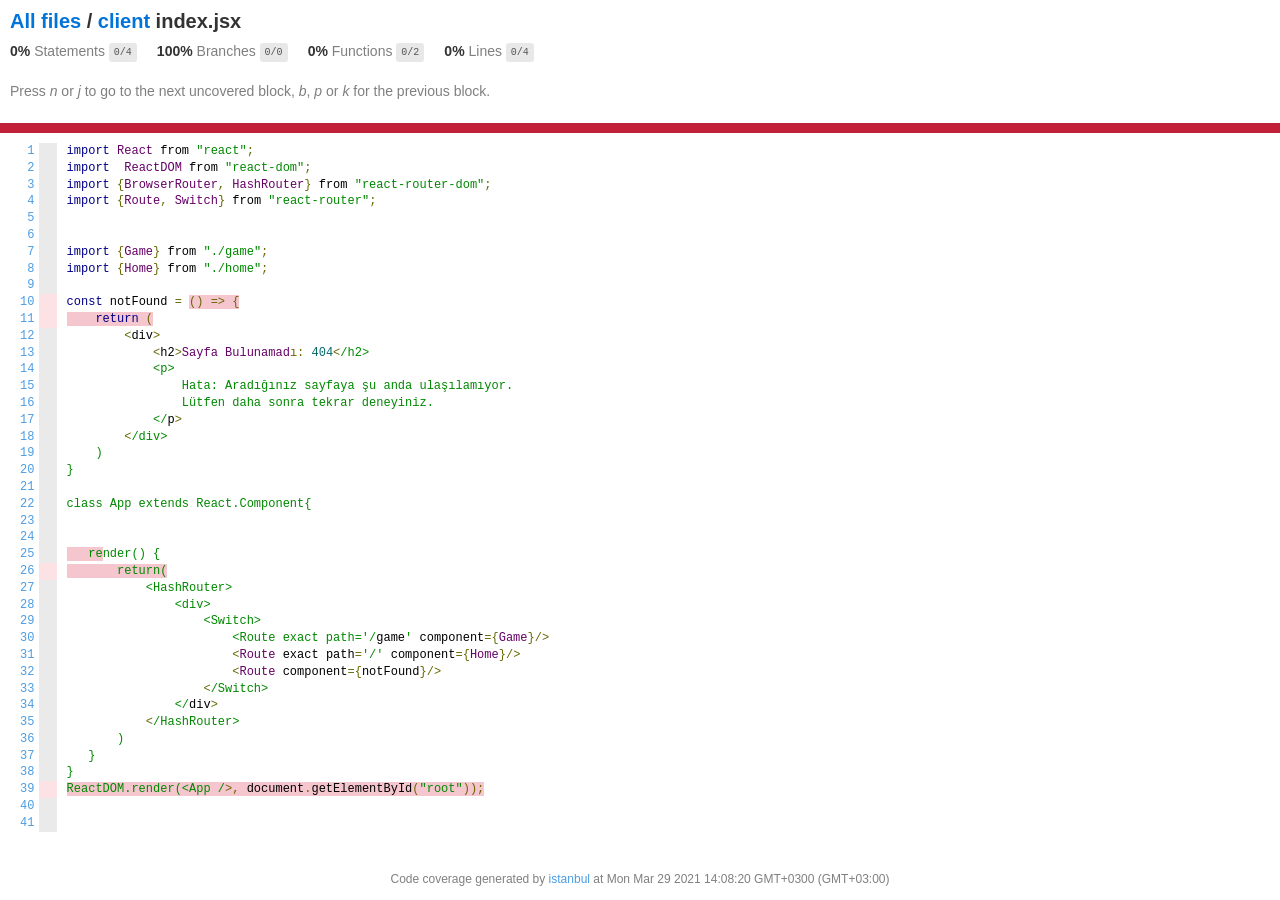
<file: Odev_05/coverage/lcov-report/client/index.jsx.html>
<!doctype html>
<html lang="en">

<head>
    <title>Code coverage report for client/index.jsx</title>
    <meta charset="utf-8" />
    <link rel="stylesheet" href="../prettify.css" />
    <link rel="stylesheet" href="../base.css" />
    <link rel="shortcut icon" type="image/x-icon" href="../favicon.png" />
    <meta name="viewport" content="width=device-width, initial-scale=1" />
    <style type='text/css'>
        .coverage-summary .sorter {
            background-image: url(../sort-arrow-sprite.png);
        }
    </style>
</head>
    
<body>
<div class='wrapper'>
    <div class='pad1'>
        <h1><a href="../index.html">All files</a> / <a href="index.html">client</a> index.jsx</h1>
        <div class='clearfix'>
            
            <div class='fl pad1y space-right2'>
                <span class="strong">0% </span>
                <span class="quiet">Statements</span>
                <span class='fraction'>0/4</span>
            </div>
        
            
            <div class='fl pad1y space-right2'>
                <span class="strong">100% </span>
                <span class="quiet">Branches</span>
                <span class='fraction'>0/0</span>
            </div>
        
            
            <div class='fl pad1y space-right2'>
                <span class="strong">0% </span>
                <span class="quiet">Functions</span>
                <span class='fraction'>0/2</span>
            </div>
        
            
            <div class='fl pad1y space-right2'>
                <span class="strong">0% </span>
                <span class="quiet">Lines</span>
                <span class='fraction'>0/4</span>
            </div>
        
            
        </div>
        <p class="quiet">
            Press <em>n</em> or <em>j</em> to go to the next uncovered block, <em>b</em>, <em>p</em> or <em>k</em> for the previous block.
        </p>
    </div>
    <div class='status-line low'></div>
    <pre><table class="coverage">
<tr><td class="line-count quiet"><a name='L1'></a><a href='#L1'>1</a>
<a name='L2'></a><a href='#L2'>2</a>
<a name='L3'></a><a href='#L3'>3</a>
<a name='L4'></a><a href='#L4'>4</a>
<a name='L5'></a><a href='#L5'>5</a>
<a name='L6'></a><a href='#L6'>6</a>
<a name='L7'></a><a href='#L7'>7</a>
<a name='L8'></a><a href='#L8'>8</a>
<a name='L9'></a><a href='#L9'>9</a>
<a name='L10'></a><a href='#L10'>10</a>
<a name='L11'></a><a href='#L11'>11</a>
<a name='L12'></a><a href='#L12'>12</a>
<a name='L13'></a><a href='#L13'>13</a>
<a name='L14'></a><a href='#L14'>14</a>
<a name='L15'></a><a href='#L15'>15</a>
<a name='L16'></a><a href='#L16'>16</a>
<a name='L17'></a><a href='#L17'>17</a>
<a name='L18'></a><a href='#L18'>18</a>
<a name='L19'></a><a href='#L19'>19</a>
<a name='L20'></a><a href='#L20'>20</a>
<a name='L21'></a><a href='#L21'>21</a>
<a name='L22'></a><a href='#L22'>22</a>
<a name='L23'></a><a href='#L23'>23</a>
<a name='L24'></a><a href='#L24'>24</a>
<a name='L25'></a><a href='#L25'>25</a>
<a name='L26'></a><a href='#L26'>26</a>
<a name='L27'></a><a href='#L27'>27</a>
<a name='L28'></a><a href='#L28'>28</a>
<a name='L29'></a><a href='#L29'>29</a>
<a name='L30'></a><a href='#L30'>30</a>
<a name='L31'></a><a href='#L31'>31</a>
<a name='L32'></a><a href='#L32'>32</a>
<a name='L33'></a><a href='#L33'>33</a>
<a name='L34'></a><a href='#L34'>34</a>
<a name='L35'></a><a href='#L35'>35</a>
<a name='L36'></a><a href='#L36'>36</a>
<a name='L37'></a><a href='#L37'>37</a>
<a name='L38'></a><a href='#L38'>38</a>
<a name='L39'></a><a href='#L39'>39</a>
<a name='L40'></a><a href='#L40'>40</a>
<a name='L41'></a><a href='#L41'>41</a></td><td class="line-coverage quiet"><span class="cline-any cline-neutral">&nbsp;</span>
<span class="cline-any cline-neutral">&nbsp;</span>
<span class="cline-any cline-neutral">&nbsp;</span>
<span class="cline-any cline-neutral">&nbsp;</span>
<span class="cline-any cline-neutral">&nbsp;</span>
<span class="cline-any cline-neutral">&nbsp;</span>
<span class="cline-any cline-neutral">&nbsp;</span>
<span class="cline-any cline-neutral">&nbsp;</span>
<span class="cline-any cline-neutral">&nbsp;</span>
<span class="cline-any cline-no">&nbsp;</span>
<span class="cline-any cline-no">&nbsp;</span>
<span class="cline-any cline-neutral">&nbsp;</span>
<span class="cline-any cline-neutral">&nbsp;</span>
<span class="cline-any cline-neutral">&nbsp;</span>
<span class="cline-any cline-neutral">&nbsp;</span>
<span class="cline-any cline-neutral">&nbsp;</span>
<span class="cline-any cline-neutral">&nbsp;</span>
<span class="cline-any cline-neutral">&nbsp;</span>
<span class="cline-any cline-neutral">&nbsp;</span>
<span class="cline-any cline-neutral">&nbsp;</span>
<span class="cline-any cline-neutral">&nbsp;</span>
<span class="cline-any cline-neutral">&nbsp;</span>
<span class="cline-any cline-neutral">&nbsp;</span>
<span class="cline-any cline-neutral">&nbsp;</span>
<span class="cline-any cline-neutral">&nbsp;</span>
<span class="cline-any cline-no">&nbsp;</span>
<span class="cline-any cline-neutral">&nbsp;</span>
<span class="cline-any cline-neutral">&nbsp;</span>
<span class="cline-any cline-neutral">&nbsp;</span>
<span class="cline-any cline-neutral">&nbsp;</span>
<span class="cline-any cline-neutral">&nbsp;</span>
<span class="cline-any cline-neutral">&nbsp;</span>
<span class="cline-any cline-neutral">&nbsp;</span>
<span class="cline-any cline-neutral">&nbsp;</span>
<span class="cline-any cline-neutral">&nbsp;</span>
<span class="cline-any cline-neutral">&nbsp;</span>
<span class="cline-any cline-neutral">&nbsp;</span>
<span class="cline-any cline-neutral">&nbsp;</span>
<span class="cline-any cline-no">&nbsp;</span>
<span class="cline-any cline-neutral">&nbsp;</span>
<span class="cline-any cline-neutral">&nbsp;</span></td><td class="text"><pre class="prettyprint lang-js">import React from "react";
import  ReactDOM from "react-dom";
import {BrowserRouter, HashRouter} from "react-router-dom";
import {Route, Switch} from "react-router";
&nbsp;
&nbsp;
import {Game} from "./game";
import {Home} from "./home";
&nbsp;
const notFound = <span class="cstat-no" title="statement not covered" ><span class="fstat-no" title="function not covered" >()</span> =&gt; {</span>
<span class="cstat-no" title="statement not covered" >    return (</span>
        &lt;div&gt;
            &lt;h2&gt;Sayfa Bulunamadı: 404&lt;/h2&gt;
            &lt;p&gt;
                Hata: Aradığınız sayfaya şu anda ulaşılamıyor.
                Lütfen daha sonra tekrar deneyiniz.
            &lt;/p&gt;
        &lt;/div&gt;
    )
}
&nbsp;
class App extends React.Component{
&nbsp;
&nbsp;
<span class="fstat-no" title="function not covered" >   re</span>nder() {
<span class="cstat-no" title="statement not covered" >       return(</span>
           &lt;HashRouter&gt;
               &lt;div&gt;
                   &lt;Switch&gt;
                       &lt;Route exact path='/game' component={Game}/&gt;
                       &lt;Route exact path='/' component={Home}/&gt;
                       &lt;Route component={notFound}/&gt;
                   &lt;/Switch&gt;
               &lt;/div&gt;
           &lt;/HashRouter&gt;
       )
   }
}
<span class="cstat-no" title="statement not covered" >ReactDOM.render(&lt;App /&gt;, document.getElementById("root"));</span>
&nbsp;
&nbsp;</pre></td></tr></table></pre>

                <div class='push'></div><!-- for sticky footer -->
            </div><!-- /wrapper -->
            <div class='footer quiet pad2 space-top1 center small'>
                Code coverage generated by
                <a href="https://istanbul.js.org/" target="_blank">istanbul</a>
                at Mon Mar 29 2021 14:08:20 GMT+0300 (GMT+03:00)
            </div>
        </div>
        <script src="../prettify.js"></script>
        <script>
            window.onload = function () {
                prettyPrint();
            };
        </script>
        <script src="../sorter.js"></script>
        <script src="../block-navigation.js"></script>
    </body>
</html>
</file>
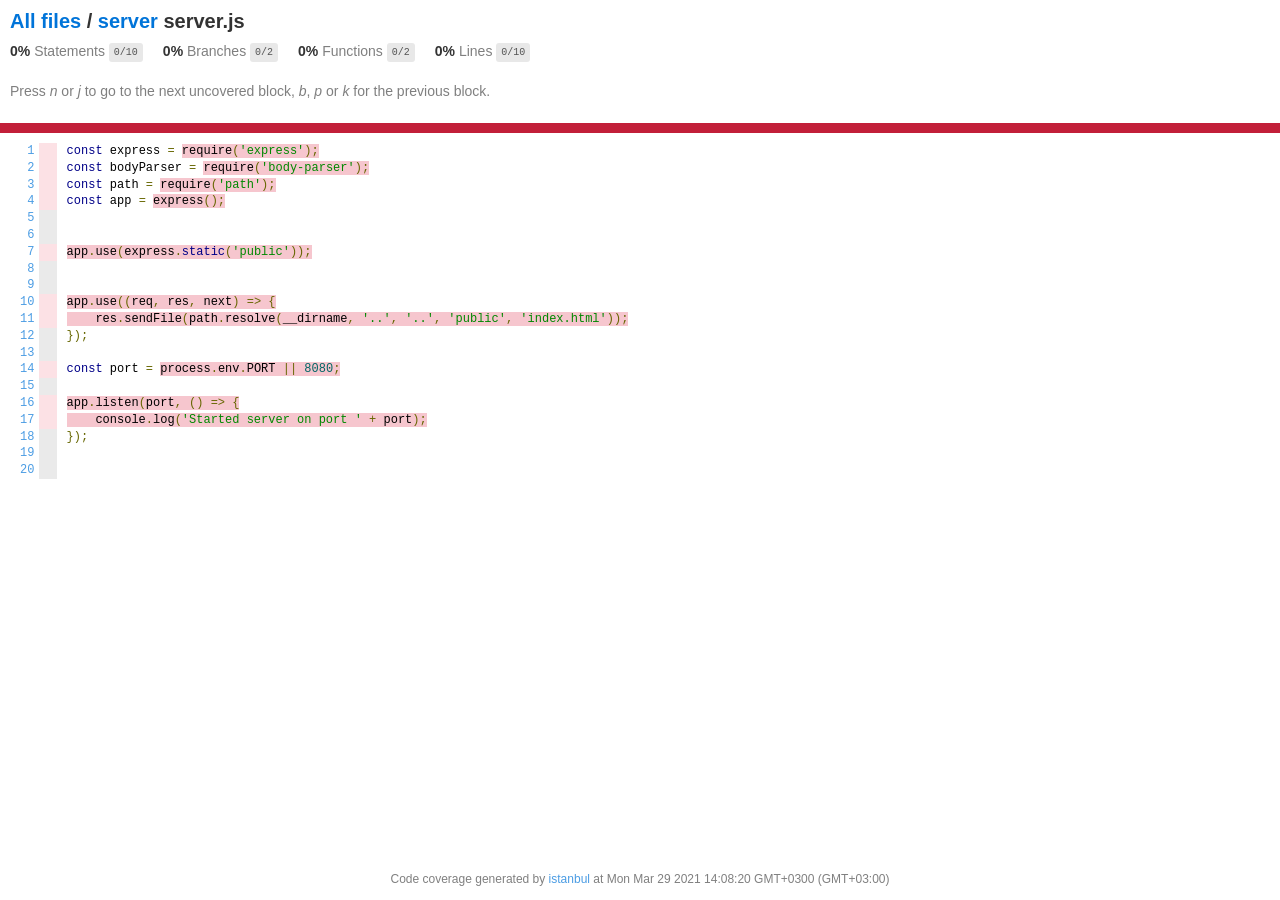
<file: Odev_05/coverage/lcov-report/server/server.js.html>
<!doctype html>
<html lang="en">

<head>
    <title>Code coverage report for server/server.js</title>
    <meta charset="utf-8" />
    <link rel="stylesheet" href="../prettify.css" />
    <link rel="stylesheet" href="../base.css" />
    <link rel="shortcut icon" type="image/x-icon" href="../favicon.png" />
    <meta name="viewport" content="width=device-width, initial-scale=1" />
    <style type='text/css'>
        .coverage-summary .sorter {
            background-image: url(../sort-arrow-sprite.png);
        }
    </style>
</head>
    
<body>
<div class='wrapper'>
    <div class='pad1'>
        <h1><a href="../index.html">All files</a> / <a href="index.html">server</a> server.js</h1>
        <div class='clearfix'>
            
            <div class='fl pad1y space-right2'>
                <span class="strong">0% </span>
                <span class="quiet">Statements</span>
                <span class='fraction'>0/10</span>
            </div>
        
            
            <div class='fl pad1y space-right2'>
                <span class="strong">0% </span>
                <span class="quiet">Branches</span>
                <span class='fraction'>0/2</span>
            </div>
        
            
            <div class='fl pad1y space-right2'>
                <span class="strong">0% </span>
                <span class="quiet">Functions</span>
                <span class='fraction'>0/2</span>
            </div>
        
            
            <div class='fl pad1y space-right2'>
                <span class="strong">0% </span>
                <span class="quiet">Lines</span>
                <span class='fraction'>0/10</span>
            </div>
        
            
        </div>
        <p class="quiet">
            Press <em>n</em> or <em>j</em> to go to the next uncovered block, <em>b</em>, <em>p</em> or <em>k</em> for the previous block.
        </p>
    </div>
    <div class='status-line low'></div>
    <pre><table class="coverage">
<tr><td class="line-count quiet"><a name='L1'></a><a href='#L1'>1</a>
<a name='L2'></a><a href='#L2'>2</a>
<a name='L3'></a><a href='#L3'>3</a>
<a name='L4'></a><a href='#L4'>4</a>
<a name='L5'></a><a href='#L5'>5</a>
<a name='L6'></a><a href='#L6'>6</a>
<a name='L7'></a><a href='#L7'>7</a>
<a name='L8'></a><a href='#L8'>8</a>
<a name='L9'></a><a href='#L9'>9</a>
<a name='L10'></a><a href='#L10'>10</a>
<a name='L11'></a><a href='#L11'>11</a>
<a name='L12'></a><a href='#L12'>12</a>
<a name='L13'></a><a href='#L13'>13</a>
<a name='L14'></a><a href='#L14'>14</a>
<a name='L15'></a><a href='#L15'>15</a>
<a name='L16'></a><a href='#L16'>16</a>
<a name='L17'></a><a href='#L17'>17</a>
<a name='L18'></a><a href='#L18'>18</a>
<a name='L19'></a><a href='#L19'>19</a>
<a name='L20'></a><a href='#L20'>20</a></td><td class="line-coverage quiet"><span class="cline-any cline-no">&nbsp;</span>
<span class="cline-any cline-no">&nbsp;</span>
<span class="cline-any cline-no">&nbsp;</span>
<span class="cline-any cline-no">&nbsp;</span>
<span class="cline-any cline-neutral">&nbsp;</span>
<span class="cline-any cline-neutral">&nbsp;</span>
<span class="cline-any cline-no">&nbsp;</span>
<span class="cline-any cline-neutral">&nbsp;</span>
<span class="cline-any cline-neutral">&nbsp;</span>
<span class="cline-any cline-no">&nbsp;</span>
<span class="cline-any cline-no">&nbsp;</span>
<span class="cline-any cline-neutral">&nbsp;</span>
<span class="cline-any cline-neutral">&nbsp;</span>
<span class="cline-any cline-no">&nbsp;</span>
<span class="cline-any cline-neutral">&nbsp;</span>
<span class="cline-any cline-no">&nbsp;</span>
<span class="cline-any cline-no">&nbsp;</span>
<span class="cline-any cline-neutral">&nbsp;</span>
<span class="cline-any cline-neutral">&nbsp;</span>
<span class="cline-any cline-neutral">&nbsp;</span></td><td class="text"><pre class="prettyprint lang-js">const express = <span class="cstat-no" title="statement not covered" >require('express');</span>
const bodyParser = <span class="cstat-no" title="statement not covered" >require('body-parser');</span>
const path = <span class="cstat-no" title="statement not covered" >require('path');</span>
const app = <span class="cstat-no" title="statement not covered" >express();</span>
&nbsp;
&nbsp;
<span class="cstat-no" title="statement not covered" >app.use(express.static('public'));</span>
&nbsp;
&nbsp;
<span class="cstat-no" title="statement not covered" >app.use(<span class="fstat-no" title="function not covered" >(r</span>eq, res, next) =&gt; {</span>
<span class="cstat-no" title="statement not covered" >    res.sendFile(path.resolve(__dirname, '..', '..', 'public', 'index.html'));</span>
});
&nbsp;
const port = <span class="cstat-no" title="statement not covered" >process.env.PORT || 8080;</span>
&nbsp;
<span class="cstat-no" title="statement not covered" >app.listen(port, <span class="fstat-no" title="function not covered" >()</span> =&gt; {</span>
<span class="cstat-no" title="statement not covered" >    console.log('Started server on port ' + port);</span>
});
&nbsp;
&nbsp;</pre></td></tr></table></pre>

                <div class='push'></div><!-- for sticky footer -->
            </div><!-- /wrapper -->
            <div class='footer quiet pad2 space-top1 center small'>
                Code coverage generated by
                <a href="https://istanbul.js.org/" target="_blank">istanbul</a>
                at Mon Mar 29 2021 14:08:20 GMT+0300 (GMT+03:00)
            </div>
        </div>
        <script src="../prettify.js"></script>
        <script>
            window.onload = function () {
                prettyPrint();
            };
        </script>
        <script src="../sorter.js"></script>
        <script src="../block-navigation.js"></script>
    </body>
</html>
</file>
<file: style.css>
html, body {
    margin: 0px;
    background-color: rgb(243, 239, 231);
    color: rgb(71, 53, 25);
    text-align: center;
    font-size: 1.2em;
}

.kart {
    margin: 20px;
    height: 300px;
    border: 2px solid black;
    border-radius: 5px;
    cursor: pointer;
}

.mesaj{
    background-color: green;
    color: black;
}

.link{
    color: blue;
    cursor: pointer;
    text-decoration: underline;
}
</file>
<file: Odev_03/public/style.css>
html, body {
    margin: 0px;
    background-color: rgb(243, 239, 231);
    color: rgb(71, 53, 25);
    text-align: center;
    font-size: 1.2em;
}


.kart {
    margin: 20px;
    height: 300px;
    border: 2px solid black;
    border-radius: 5px;
    cursor: pointer;
}

.mesaj{
    background-color: green;
    color: black;
}

.link{
    color: blue;
    cursor: pointer;
    text-decoration: underline;
}
</file>
<file: Odev_05/public/style.css>
html, body {
    margin: 0px;
    background-color: rgb(243, 239, 231);
    color: rgb(71, 53, 25);
    text-align: center;
    font-size: 1.2em;
}


.kart {
    margin: 20px;
    height: 300px;
    border: 2px solid black;
    border-radius: 5px;
    cursor: pointer;
}


.link{
    color: blue;
    cursor: pointer;
    text-decoration: underline;
}


.welcome-text {
    font-size: 1.5em;
    margin-bottom: 1rem;
}
.action {
    padding: 1rem 0;
}

.play {
    background-color: #ebe9e4;
    color: #000000;
    padding: 1rem;
    border: 1px solid #787774;
    border-radius: 5px;
    margin-top: 1rem;
}

.play:focus,.play:hover{
    background-color: #2d1ed6;
    color: #ebe9e4;

}
.game-result{
    display: flex;
    flex-direction: column;
    justify-content: center;
    align-items: center;

}

.new-game-button{
    align-self: center;
}
</file>
<file: Odev_05/coverage/lcov-report/prettify.css>
.pln{color:#000}@media screen{.str{color:#080}.kwd{color:#008}.com{color:#800}.typ{color:#606}.lit{color:#066}.pun,.opn,.clo{color:#660}.tag{color:#008}.atn{color:#606}.atv{color:#080}.dec,.var{color:#606}.fun{color:red}}@media print,projection{.str{color:#060}.kwd{color:#006;font-weight:bold}.com{color:#600;font-style:italic}.typ{color:#404;font-weight:bold}.lit{color:#044}.pun,.opn,.clo{color:#440}.tag{color:#006;font-weight:bold}.atn{color:#404}.atv{color:#060}}pre.prettyprint{padding:2px;border:1px solid #888}ol.linenums{margin-top:0;margin-bottom:0}li.L0,li.L1,li.L2,li.L3,li.L5,li.L6,li.L7,li.L8{list-style-type:none}li.L1,li.L3,li.L5,li.L7,li.L9{background:#eee}
</file>
<file: Odev_05/coverage/lcov-report/base.css>
body, html {
  margin:0; padding: 0;
  height: 100%;
}
body {
    font-family: Helvetica Neue, Helvetica, Arial;
    font-size: 14px;
    color:#333;
}
.small { font-size: 12px; }
*, *:after, *:before {
  -webkit-box-sizing:border-box;
     -moz-box-sizing:border-box;
          box-sizing:border-box;
  }
h1 { font-size: 20px; margin: 0;}
h2 { font-size: 14px; }
pre {
    font: 12px/1.4 Consolas, "Liberation Mono", Menlo, Courier, monospace;
    margin: 0;
    padding: 0;
    -moz-tab-size: 2;
    -o-tab-size:  2;
    tab-size: 2;
}
a { color:#0074D9; text-decoration:none; }
a:hover { text-decoration:underline; }
.strong { font-weight: bold; }
.space-top1 { padding: 10px 0 0 0; }
.pad2y { padding: 20px 0; }
.pad1y { padding: 10px 0; }
.pad2x { padding: 0 20px; }
.pad2 { padding: 20px; }
.pad1 { padding: 10px; }
.space-left2 { padding-left:55px; }
.space-right2 { padding-right:20px; }
.center { text-align:center; }
.clearfix { display:block; }
.clearfix:after {
  content:'';
  display:block;
  height:0;
  clear:both;
  visibility:hidden;
  }
.fl { float: left; }
@media only screen and (max-width:640px) {
  .col3 { width:100%; max-width:100%; }
  .hide-mobile { display:none!important; }
}

.quiet {
  color: #7f7f7f;
  color: rgba(0,0,0,0.5);
}
.quiet a { opacity: 0.7; }

.fraction {
  font-family: Consolas, 'Liberation Mono', Menlo, Courier, monospace;
  font-size: 10px;
  color: #555;
  background: #E8E8E8;
  padding: 4px 5px;
  border-radius: 3px;
  vertical-align: middle;
}

div.path a:link, div.path a:visited { color: #333; }
table.coverage {
  border-collapse: collapse;
  margin: 10px 0 0 0;
  padding: 0;
}

table.coverage td {
  margin: 0;
  padding: 0;
  vertical-align: top;
}
table.coverage td.line-count {
    text-align: right;
    padding: 0 5px 0 20px;
}
table.coverage td.line-coverage {
    text-align: right;
    padding-right: 10px;
    min-width:20px;
}

table.coverage td span.cline-any {
    display: inline-block;
    padding: 0 5px;
    width: 100%;
}
.missing-if-branch {
    display: inline-block;
    margin-right: 5px;
    border-radius: 3px;
    position: relative;
    padding: 0 4px;
    background: #333;
    color: yellow;
}

.skip-if-branch {
    display: none;
    margin-right: 10px;
    position: relative;
    padding: 0 4px;
    background: #ccc;
    color: white;
}
.missing-if-branch .typ, .skip-if-branch .typ {
    color: inherit !important;
}
.coverage-summary {
  border-collapse: collapse;
  width: 100%;
}
.coverage-summary tr { border-bottom: 1px solid #bbb; }
.keyline-all { border: 1px solid #ddd; }
.coverage-summary td, .coverage-summary th { padding: 10px; }
.coverage-summary tbody { border: 1px solid #bbb; }
.coverage-summary td { border-right: 1px solid #bbb; }
.coverage-summary td:last-child { border-right: none; }
.coverage-summary th {
  text-align: left;
  font-weight: normal;
  white-space: nowrap;
}
.coverage-summary th.file { border-right: none !important; }
.coverage-summary th.pct { }
.coverage-summary th.pic,
.coverage-summary th.abs,
.coverage-summary td.pct,
.coverage-summary td.abs { text-align: right; }
.coverage-summary td.file { white-space: nowrap;  }
.coverage-summary td.pic { min-width: 120px !important;  }
.coverage-summary tfoot td { }

.coverage-summary .sorter {
    height: 10px;
    width: 7px;
    display: inline-block;
    margin-left: 0.5em;
    background: url(sort-arrow-sprite.png) no-repeat scroll 0 0 transparent;
}
.coverage-summary .sorted .sorter {
    background-position: 0 -20px;
}
.coverage-summary .sorted-desc .sorter {
    background-position: 0 -10px;
}
.status-line {  height: 10px; }
/* yellow */
.cbranch-no { background: yellow !important; color: #111; }
/* dark red */
.red.solid, .status-line.low, .low .cover-fill { background:#C21F39 }
.low .chart { border:1px solid #C21F39 }
.highlighted,
.highlighted .cstat-no, .highlighted .fstat-no, .highlighted .cbranch-no{
  background: #C21F39 !important;
}
/* medium red */
.cstat-no, .fstat-no, .cbranch-no, .cbranch-no { background:#F6C6CE }
/* light red */
.low, .cline-no { background:#FCE1E5 }
/* light green */
.high, .cline-yes { background:rgb(230,245,208) }
/* medium green */
.cstat-yes { background:rgb(161,215,106) }
/* dark green */
.status-line.high, .high .cover-fill { background:rgb(77,146,33) }
.high .chart { border:1px solid rgb(77,146,33) }
/* dark yellow (gold) */
.status-line.medium, .medium .cover-fill { background: #f9cd0b; }
.medium .chart { border:1px solid #f9cd0b; }
/* light yellow */
.medium { background: #fff4c2; }

.cstat-skip { background: #ddd; color: #111; }
.fstat-skip { background: #ddd; color: #111 !important; }
.cbranch-skip { background: #ddd !important; color: #111; }

span.cline-neutral { background: #eaeaea; }

.coverage-summary td.empty {
    opacity: .5;
    padding-top: 4px;
    padding-bottom: 4px;
    line-height: 1;
    color: #888;
}

.cover-fill, .cover-empty {
  display:inline-block;
  height: 12px;
}
.chart {
  line-height: 0;
}
.cover-empty {
    background: white;
}
.cover-full {
    border-right: none !important;
}
pre.prettyprint {
    border: none !important;
    padding: 0 !important;
    margin: 0 !important;
}
.com { color: #999 !important; }
.ignore-none { color: #999; font-weight: normal; }

.wrapper {
  min-height: 100%;
  height: auto !important;
  height: 100%;
  margin: 0 auto -48px;
}
.footer, .push {
  height: 48px;
}
</file>
